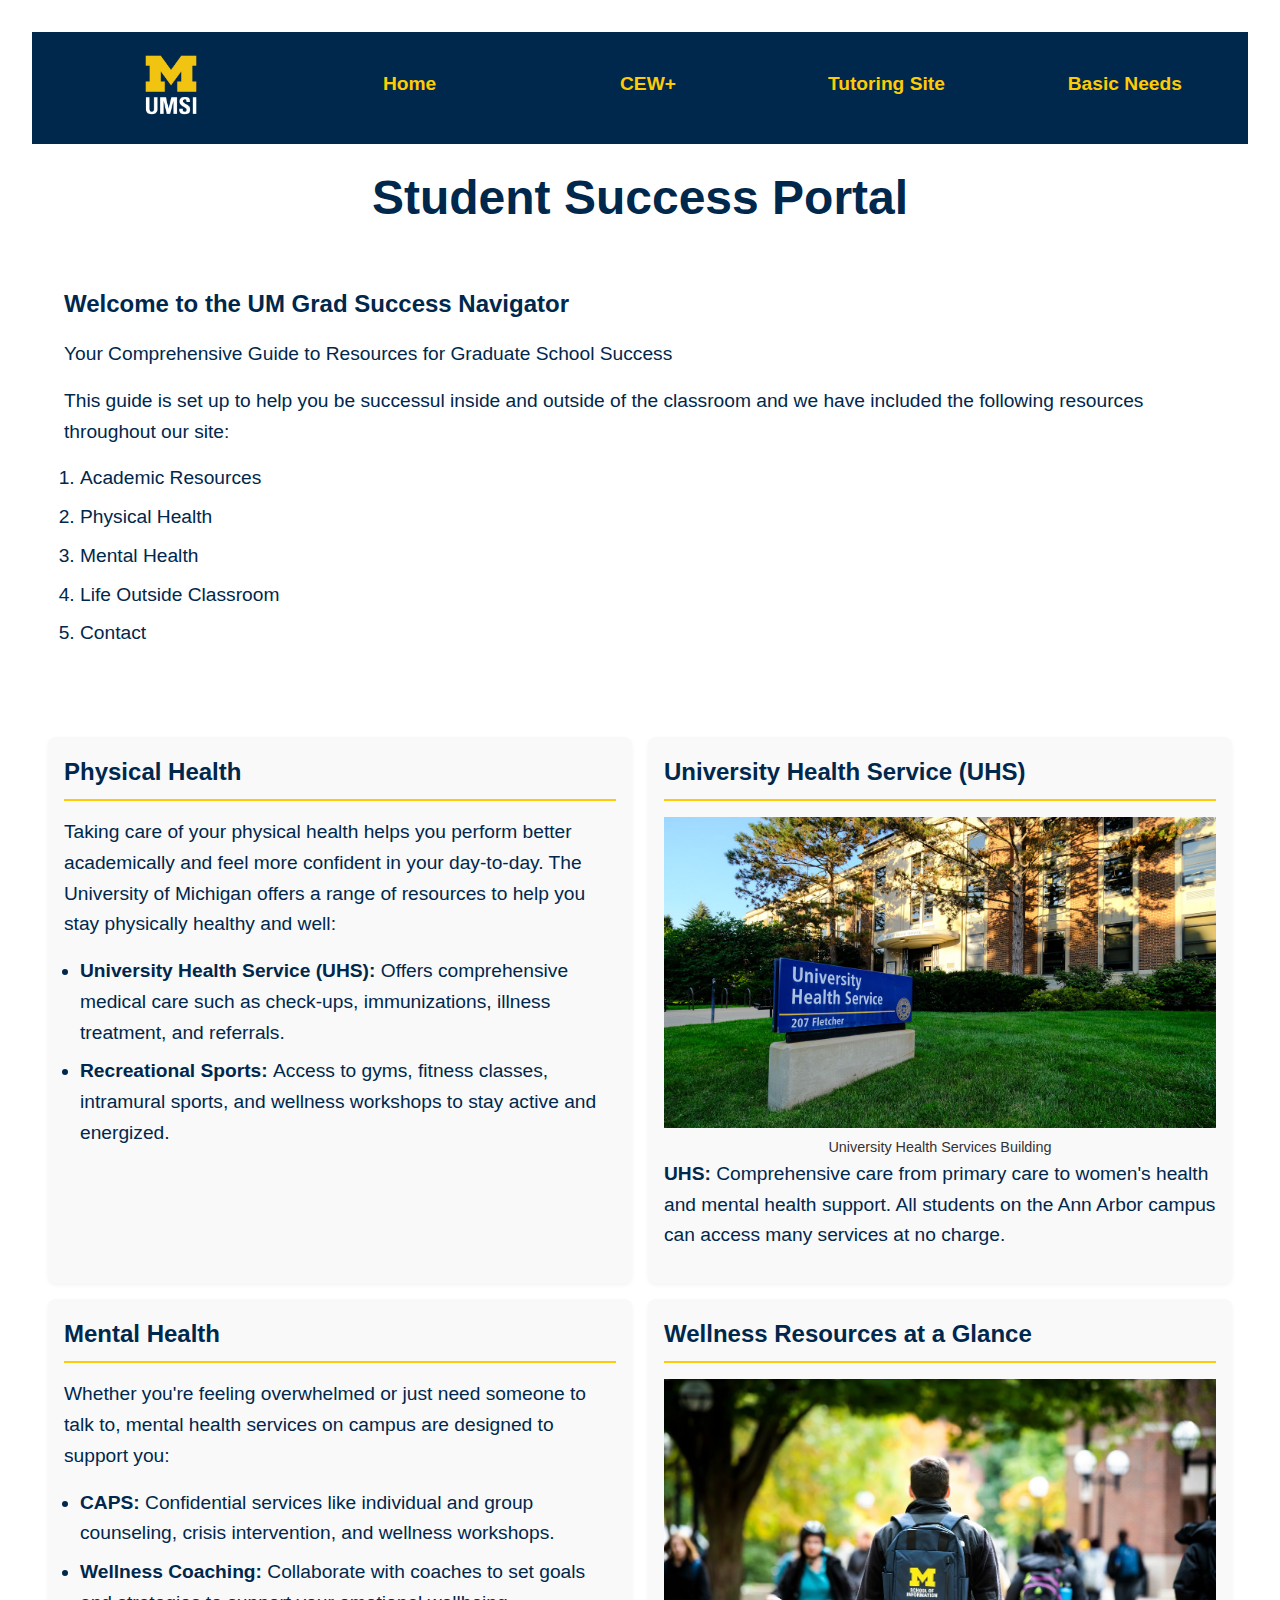
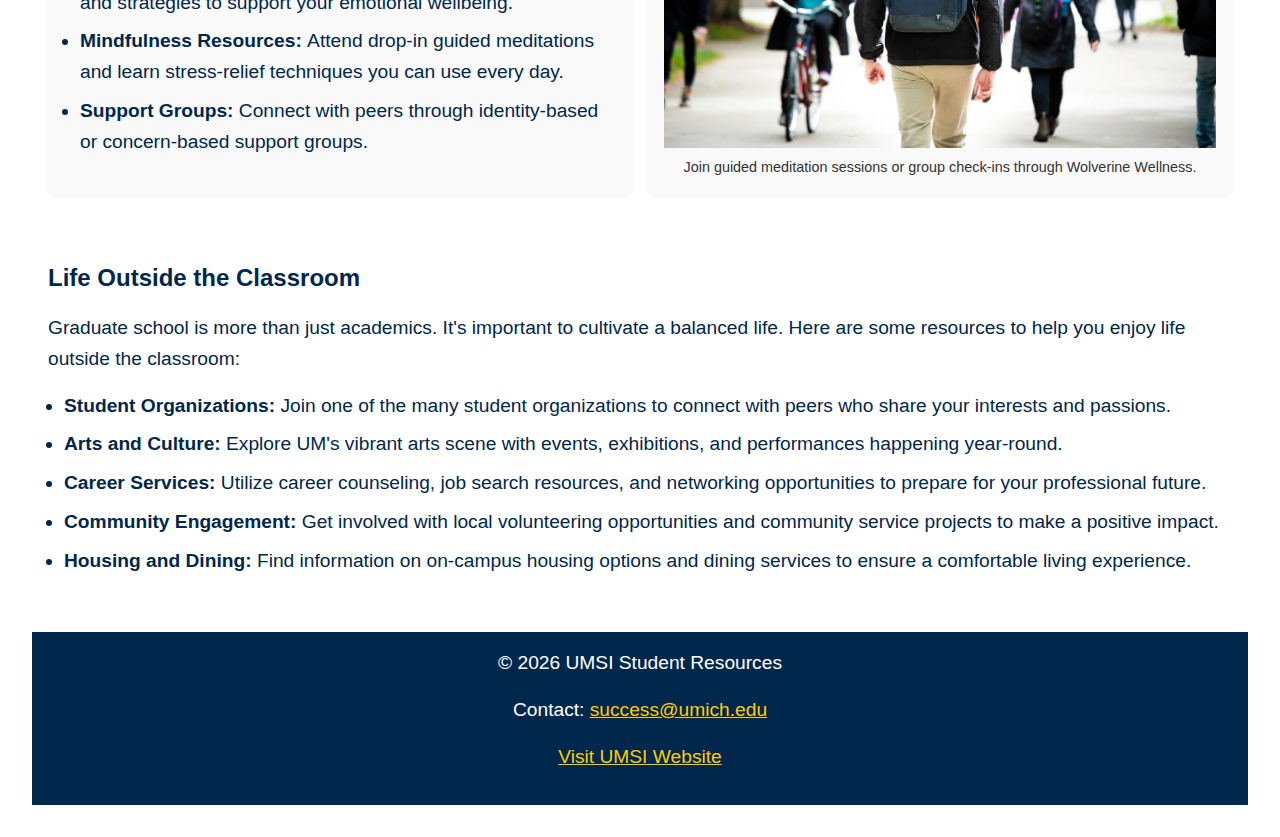
<file: index.html>
<!DOCTYPE html>
<html lang="en">
 <head>
  <meta charset="utf-8"/>
  <meta content="width=device-width, initial-scale=1.0" name="viewport"/>
  <title>
   Student Success Portal
  </title>
  <link href="css/html5reset.css" rel="stylesheet"/>
  <link href="css/style.css" rel="stylesheet"/>
 </head>

 <body>
  <header>
   <!-- Mobile Header -->
   <div class="mobile-header">
    <a class="navbar-logo">
     <img alt="UMSI Logo" src="images/UMSI_signature_vertical_informal_solidblue.jpg"/>
    </a>
    <button aria-label="Toggle menu" class="hamburger" id="hamburger-button">
     <span>
     </span>
     <span>
     </span>
     <span>
     </span>
    </button>
   </div>
   <!-- Mobile Nav -->
   <nav class="mobile-nav" id="mobile-nav">
    <ul>
     <li>
      <a href="index.html">
       Home
      </a>
     </li>
     <li>
      <a href="cew+.html">
       CEW+
      </a>
     </li>
     <li>
      <a href="tutoring.html">
       Tutoring Site
      </a>
     </li>
     <li>
      <a href="basicneeds.html">
       Basic Needs
      </a>
     </li>
    </ul>
   </nav>
   <!-- Desktop Nav -->
   <nav class="desktop-nav">
    <ul>
     <li>
      <a class="navbar-logo">
       <img alt="UMSI Logo" src="images/UMSI_signature_vertical_informal_solidblue.jpg"/>
      </a>
     </li>
     <li>
      <a href="index.html">
       Home
      </a>
     </li>
     <li>
      <a href="cew+.html">
       CEW+
      </a>
     </li>
     <li>
      <a href="tutoring.html">
       Tutoring Site
      </a>
     </li>
     <li>
      <a href="basicneeds.html">
       Basic Needs
      </a>
     </li>
    </ul>
   </nav>
   <a class="skip-to-main" href="#main">
    Skip to Main content
   </a>
   <h1>
    Student Success Portal
   </h1>
  </header>
  <main id="main">
   <section>
    <div class="container">
     <h2>
      Welcome to the UM Grad Success Navigator
     </h2>
     <p>
      Your Comprehensive Guide to Resources for Graduate School Success
     </p>
     <p>
      This guide is set up to help you be successul inside and outside of the classroom and we
      have included the following resources throughout our site:
     </p>
     <ol>
      <li>
       Academic Resources
      </li>
      <li>
       Physical Health
      </li>
      <li>
       Mental Health
      </li>
      <li>
       Life Outside Classroom
      </li>
      <li>
       Contact
      </li>
     </ol>
    </div>
   </section>
   <section class="health-grid">
    <div class="health-card">
     <h2>
      Physical Health
     </h2>
     <p>
      Taking care of your physical health helps you perform better academically and feel more
      confident in your day-to-day. The University of Michigan offers a range of resources to
      help you stay physically healthy and well:
     </p>
     <ul>
      <li>
       <strong>
        University Health Service (UHS):
       </strong>
       Offers comprehensive medical care such as check-ups, immunizations, illness
      treatment, and referrals.
      </li>
      <li>
       <strong>
        Recreational Sports:
       </strong>
       Access to gyms, fitness classes, intramural sports, and wellness workshops to stay
        active and energized.
      </li>
     </ul>
    </div>

    <div class="health-card">
     <h2>
      University Health Service (UHS)
     </h2>
     <figure>
      <img alt="University Health Services building" src="images/UHS.jpg"/>
      <figcaption>
       University Health Services Building
      </figcaption>
     </figure>
     <p>
      <strong>
       UHS:
      </strong>
      Comprehensive care from primary care to women's health and mental health support. All
                              students on the Ann Arbor campus can access many services at no charge.
     </p>
    </div>

    <div class="health-card">
     <h2>
      Mental Health
     </h2>
     <p>
      Whether you're feeling overwhelmed or just need someone to talk to, mental health services
                              on campus are designed to support you:
     </p>
     <ul>
      <li>
       <strong>
        CAPS:
       </strong>
       Confidential services like individual and group counseling, crisis intervention, and
                                    wellness workshops.
      </li>
      <li>
       <strong>
        Wellness Coaching:
       </strong>
       Collaborate with coaches to set goals and strategies to support your emotional
                                    wellbeing.
      </li>
      <li>
       <strong>
        Mindfulness Resources:
       </strong>
       Attend drop-in guided meditations and learn stress-relief techniques you can use
                                    every day.
      </li>
      <li>
       <strong>
        Support Groups:
       </strong>
       Connect with peers through identity-based or concern-based support groups.
      </li>
     </ul>
    </div>
    <div class="health-card" style="background:#f9f9f9; border-radius: 0.5rem; padding: 1rem;">
     <h2 style="color: #00274C; border-bottom: 2px solid #FFCB05; padding-bottom: 0.5rem;">
      Wellness Resources at a Glance
     </h2>
     <img alt="A student wears a UMSI backpack in fall on the drag." src="images/UMSI_CampusFall_UMSIBackpack_02.jpg"/>
     <figcaption style="text-align:center; font-size: 0.9rem;">
      Join guided meditation sessions or group check-ins through Wolverine Wellness.
     </figcaption>
    </div>
   </section>

   <section id="life-outside-classroom">
    <h2>
     Life Outside the Classroom
    </h2>
    <p>
     Graduate school is more than just academics. It's important to cultivate a balanced life. Here
     are some resources to help you enjoy life outside the classroom:
    </p>
    <ul>
     <li>
      <strong>
       Student Organizations:
      </strong>
      Join one of the many student organizations to connect with peers who share your interests
                              and passions.
     </li>
     <li>
      <strong>
       Arts and Culture:
      </strong>
      Explore UM's vibrant arts scene with events, exhibitions, and performances happening
                              year-round.
     </li>
     <li>
      <strong>
       Career Services:
      </strong>
      Utilize career counseling, job search resources, and networking opportunities to prepare
                              for your professional future.
     </li>
     <li>
      <strong>
       Community Engagement:
      </strong>
      Get involved with local volunteering opportunities and community service projects to make
                              a positive impact.
     </li>
     <li>
      <strong>
       Housing and Dining:
      </strong>
      Find information on on-campus housing options and dining services to ensure a comfortable
                              living experience.
     </li>
    </ul>
   </section>
   <!-- Content taken & modified from UMGPT with the prompt, "write me a webpage of intro content to help University of Michigan Master's students navigate different resources for being successful in grad school - this will include academic resources, physical health resources, mental health resources, support for life outside the classroom"
        UMGPT. (2024). UMGPT (August 29th version) [Large language model]. -->
  </main>
  <footer>
   <p>
    &copy;
    <span id="footer-year">
     2025
    </span>
    UMSI Student Resources
   </p>
   <p>
    Contact:
    <a href="mailto:success@umich.edu">
     success@umich.edu
    </a>
   </p>
   <p>
    <a href="https://www.si.umich.edu">
     Visit UMSI Website
    </a>
   </p>
  </footer>
  <script src="js/footer-year.js">
  </script>
  <script src="js/mobile-nav.js">
  </script>
 </body>
</html>
</file>
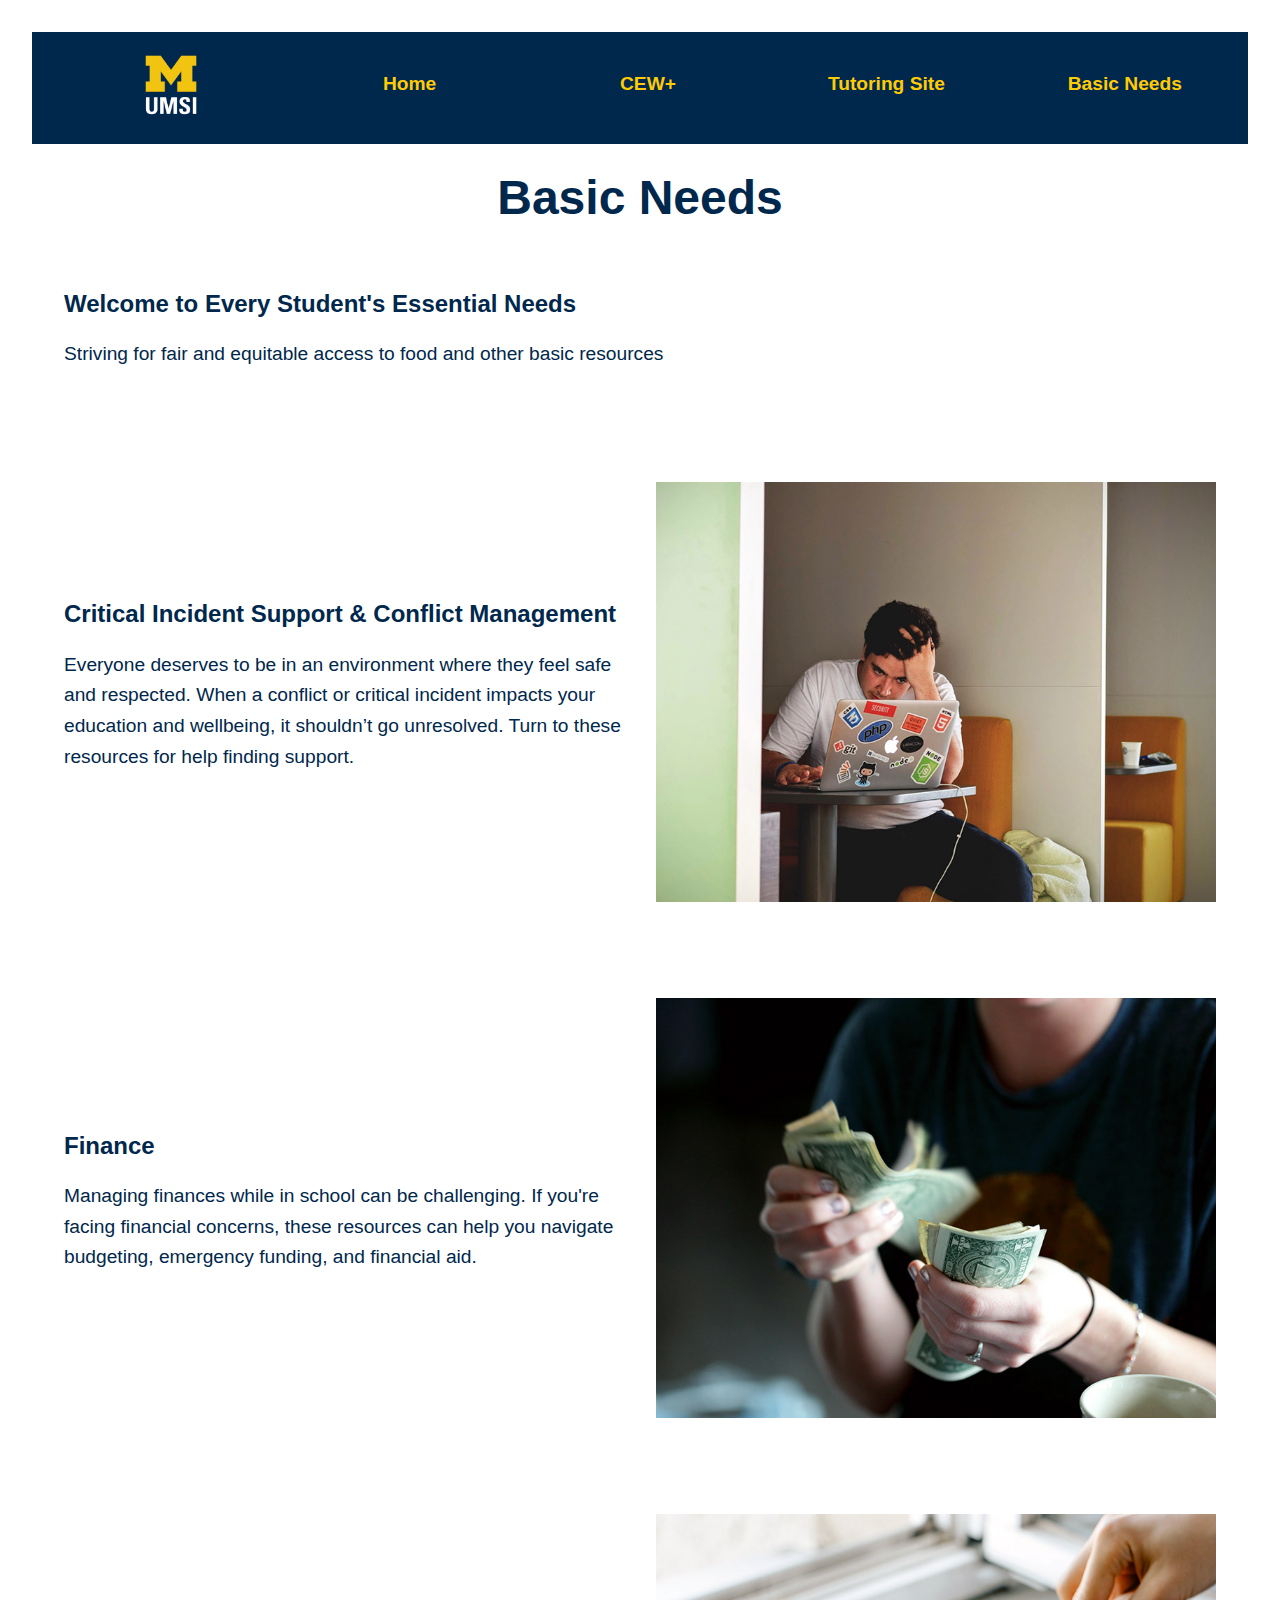
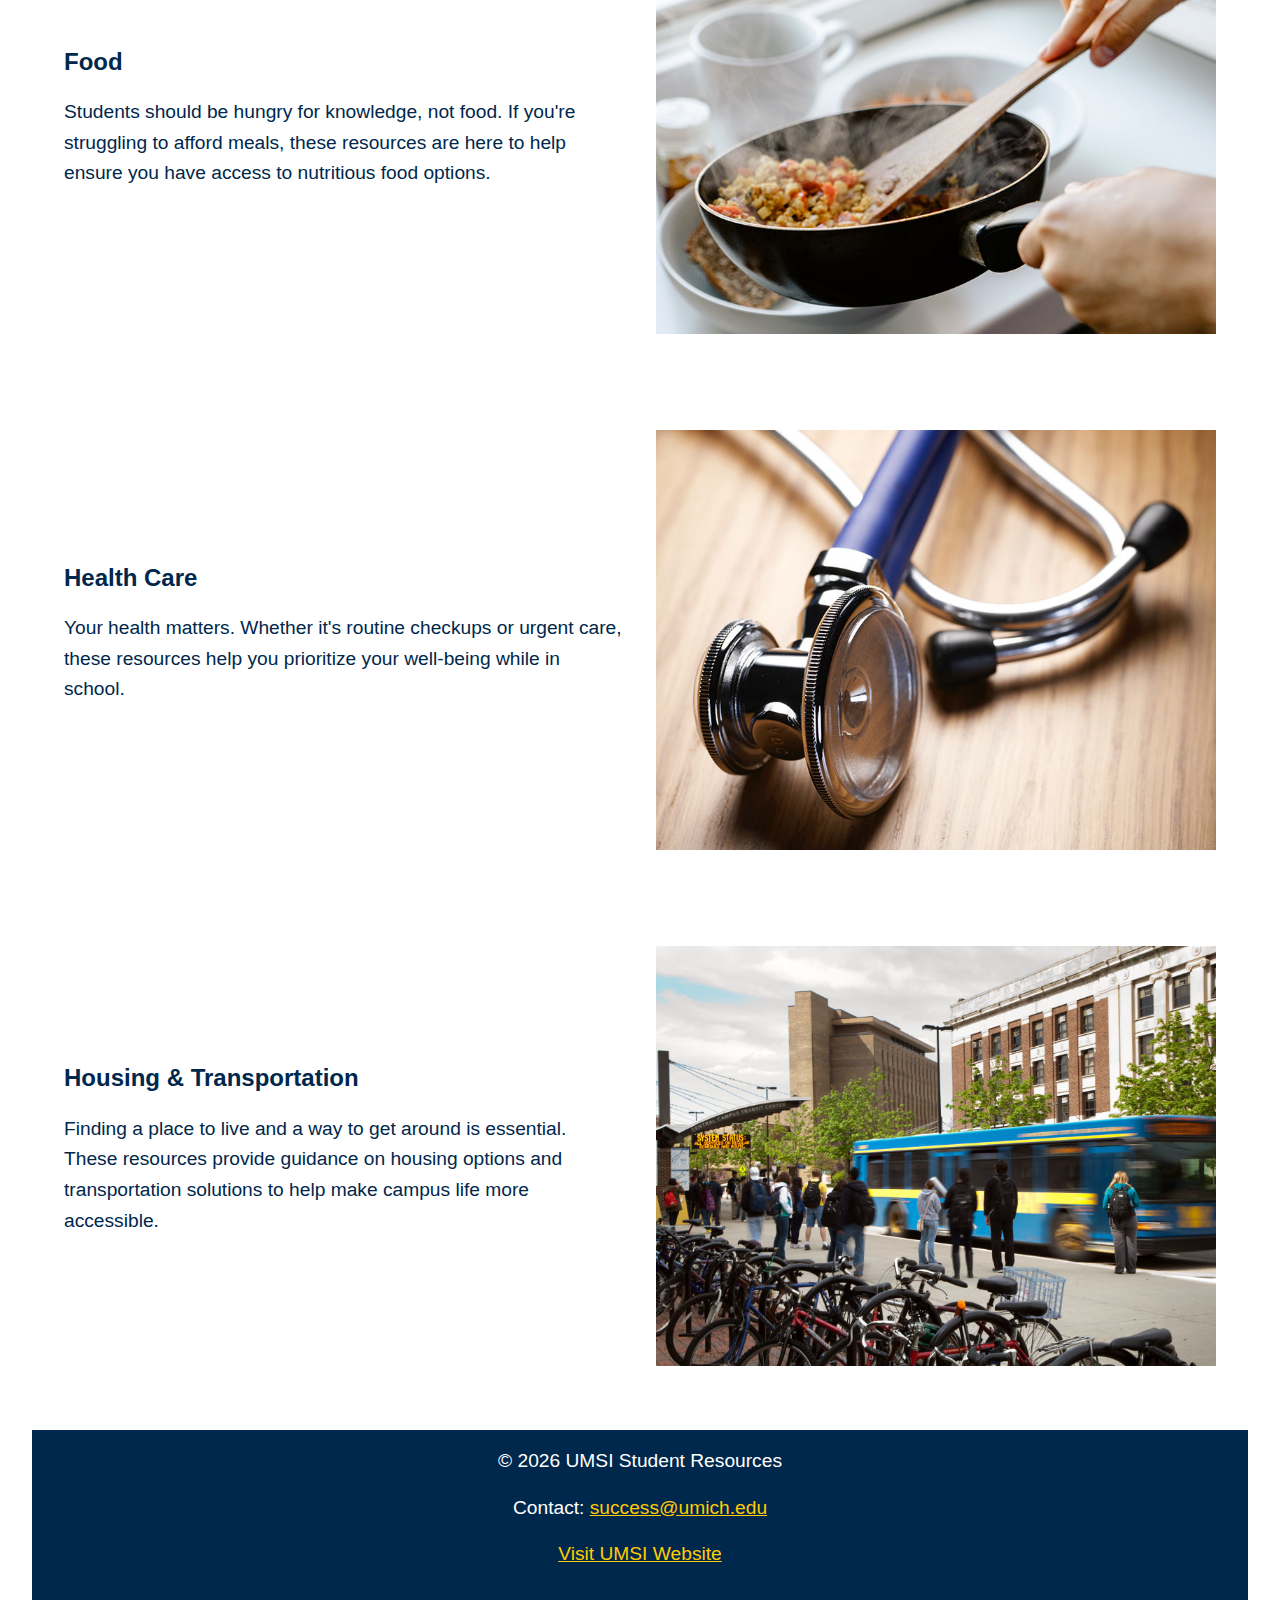
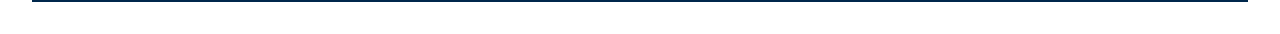
<file: basicneeds.html>
<!DOCTYPE html>
<html lang="en">
<head>
  <meta charset="UTF-8" />
  <meta name="viewport" content="width=device-width, initial-scale=1.0" />
  <title>Basic Needs | Student Success Portal</title>
  <link rel="stylesheet" href="css/html5reset.css" />
  <link rel="stylesheet" href="css/style.css" />
</head>
<body>
  <header>
    <!-- Mobile Header -->
    <div class="mobile-header">
      <a class="navbar-logo">
        <img src="images/UMSI_signature_vertical_informal_solidblue.jpg" alt="UMSI Logo" />
      </a>
      <button class="hamburger" id="hamburger-button" aria-label="Toggle menu">
        <span></span>
        <span></span>
        <span></span>
      </button>
    </div>

    <!-- Mobile Nav -->
    <nav class="mobile-nav" id="mobile-nav">
      <ul>
        <li><a href="index.html">Home</a></li>
        <li><a href="cew+.html">CEW+</a></li>
        <li><a href="tutoring.html">Tutoring Site</a></li>
        <li><a href="basicneeds.html">Basic Needs</a></li>
      </ul>
    </nav>

    <!-- Desktop Nav -->
    <nav class="desktop-nav">
      <ul>
        <li><a class="navbar-logo"><img src="images/UMSI_signature_vertical_informal_solidblue.jpg" alt="UMSI Logo" /></a></li>
        <li><a href="index.html">Home</a></li>
        <li><a href="cew+.html">CEW+</a></li>
        <li><a href="tutoring.html">Tutoring Site</a></li>
        <li><a href="basicneeds.html">Basic Needs</a></li>
      </ul>
    </nav>

    <a class="skip-to-main" href="#main">Skip to Main content</a>
    <h1>Basic Needs</h1>
    <section>
        <div class="container">
            <h2>Welcome to Every Student's Essential Needs</h2>
            <p>Striving for fair and equitable access to food and other basic resources</p>
        </div>
  </header>

  <main id="main">
    <section class="content-area row">
      <div class="col-md-6">
        <header class="page-header">
          <h2 class="page-title">Critical Incident Support & Conflict Management</h2>
        </header>
        <p>Everyone deserves to be in an environment where they feel safe and respected. When a conflict or critical incident impacts your education and wellbeing, it shouldn’t go unresolved. Turn to these resources for help finding support.</p>
      </div>
      <div class="col-md-6">
        <img src="images/criticalincident.jpg" alt="Support for students facing conflicts or critical incidents">
      </div>
    </section>

    <section class="content-area row">
      <div class="col-md-6">
        <header class="page-header">
          <h2 class="page-title">Finance</h2>
        </header>
        <p>Managing finances while in school can be challenging. If you're facing financial concerns, these resources can help you navigate budgeting, emergency funding, and financial aid.</p>
      </div>
      <div class="col-md-6">
        <img src="images/finance.jpg" alt="Dollar bills representing financial support">
      </div>
    </section>

    <section class="content-area row">
      <div class="col-md-6">
        <header class="page-header">
          <h2 class="page-title">Food</h2>
        </header>
        <p>Students should be hungry for knowledge, not food. If you're struggling to afford meals, these resources are here to help ensure you have access to nutritious food options.</p>
      </div>
      <div class="col-md-6">
        <img src="images/food.jpg" alt="Cooking food representing access to meals">
      </div>
    </section>

    <section class="content-area row">
      <div class="col-md-6">
        <header class="page-header">
          <h2 class="page-title">Health Care</h2>
        </header>
        <p>Your health matters. Whether it's routine checkups or urgent care, these resources help you prioritize your well-being while in school.</p>
      </div>
      <div class="col-md-6">
        <img src="images/healthcare-1.jpg" alt="Stethoscope representing healthcare support">
      </div>
    </section>

    <section class="content-area row">
      <div class="col-md-6">
        <header class="page-header">
          <h2 class="page-title">Housing & Transportation</h2>
        </header>
        <p>Finding a place to live and a way to get around is essential. These resources provide guidance on housing options and transportation solutions to help make campus life more accessible.</p>
      </div>
      <div class="col-md-6">
        <img src="images/housingtransportation.jpg" alt="Students commuting on UMSI central campus">
      </div>
    </section>
  </main>

  <footer>
    <p>&copy; <span id="footer-year">2025</span> UMSI Student Resources</p>
    <p>Contact: <a href="mailto:success@umich.edu">success@umich.edu</a></p>
    <p><a href="https://www.si.umich.edu">Visit UMSI Website</a></p>
  </footer>

  <script src="js/footer-year.js"></script>
  <script src="js/mobile-nav.js"></script>
</body>
</html>
</file>
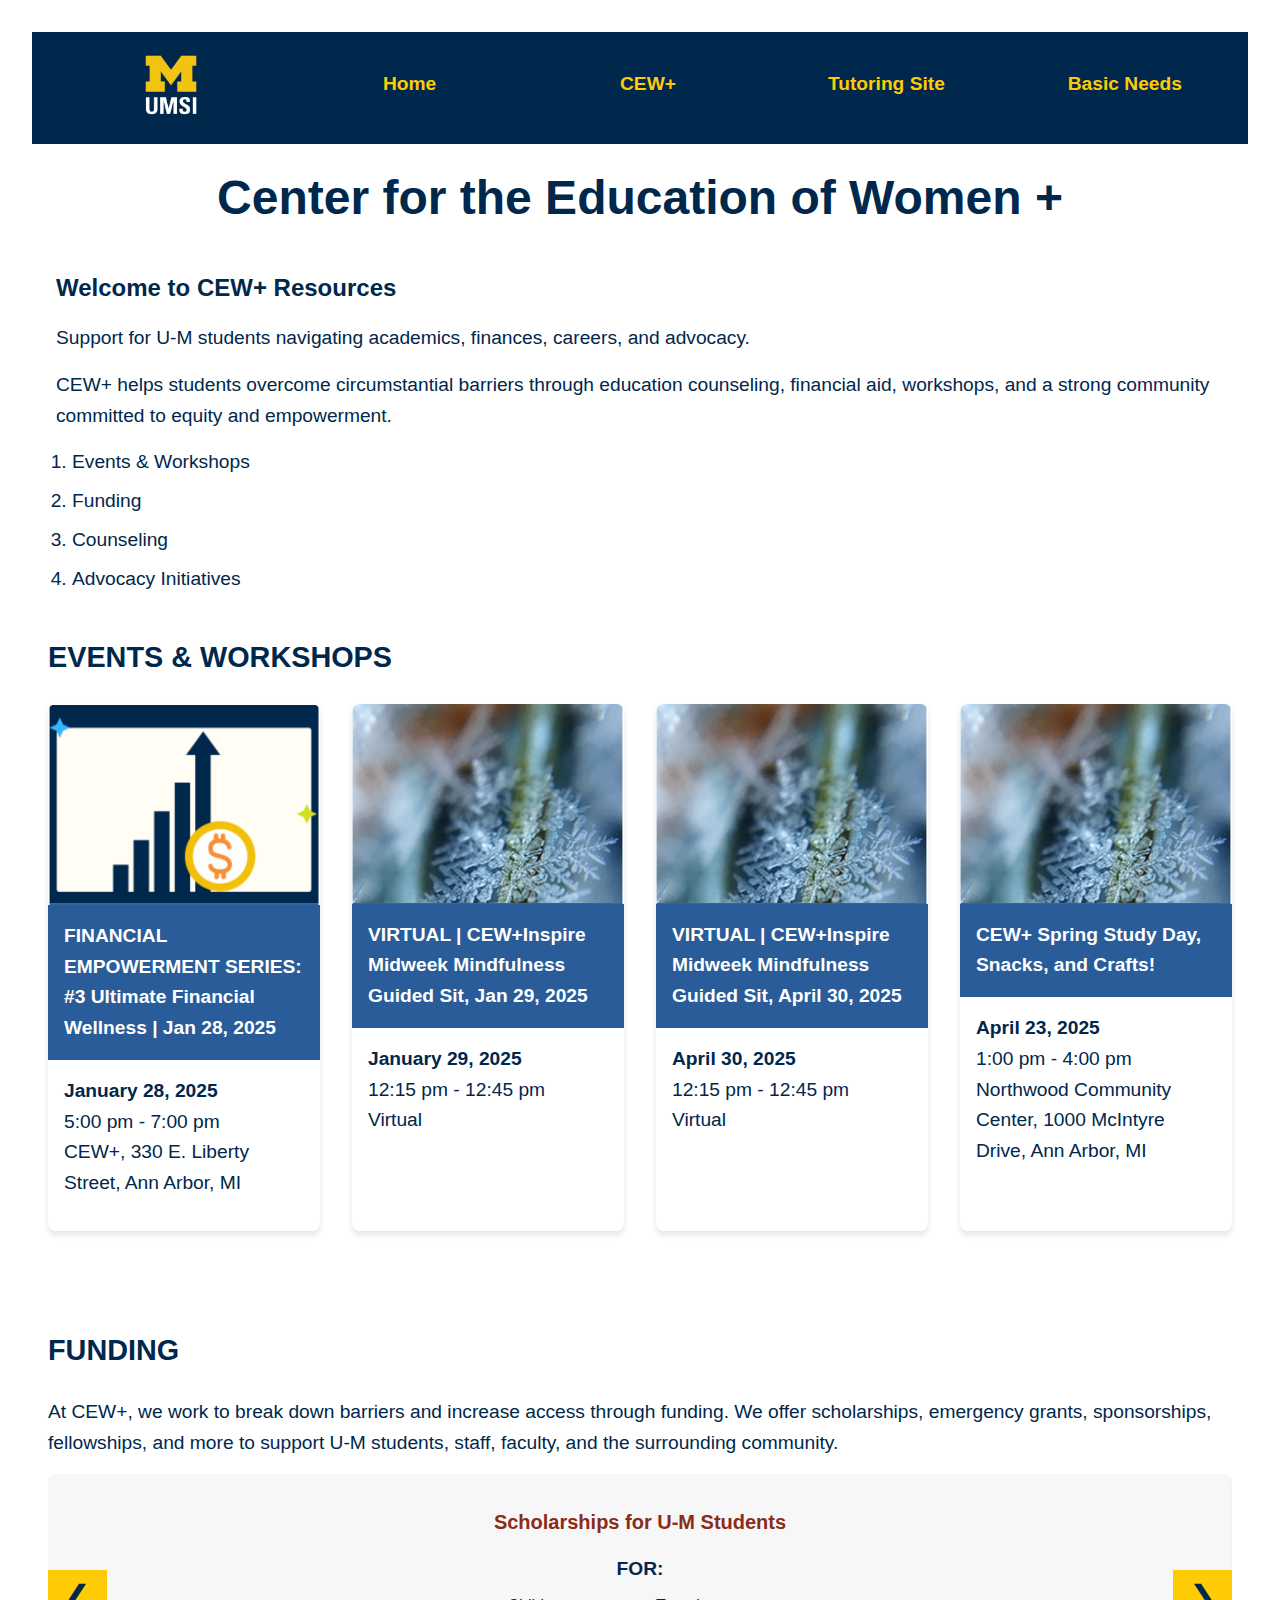
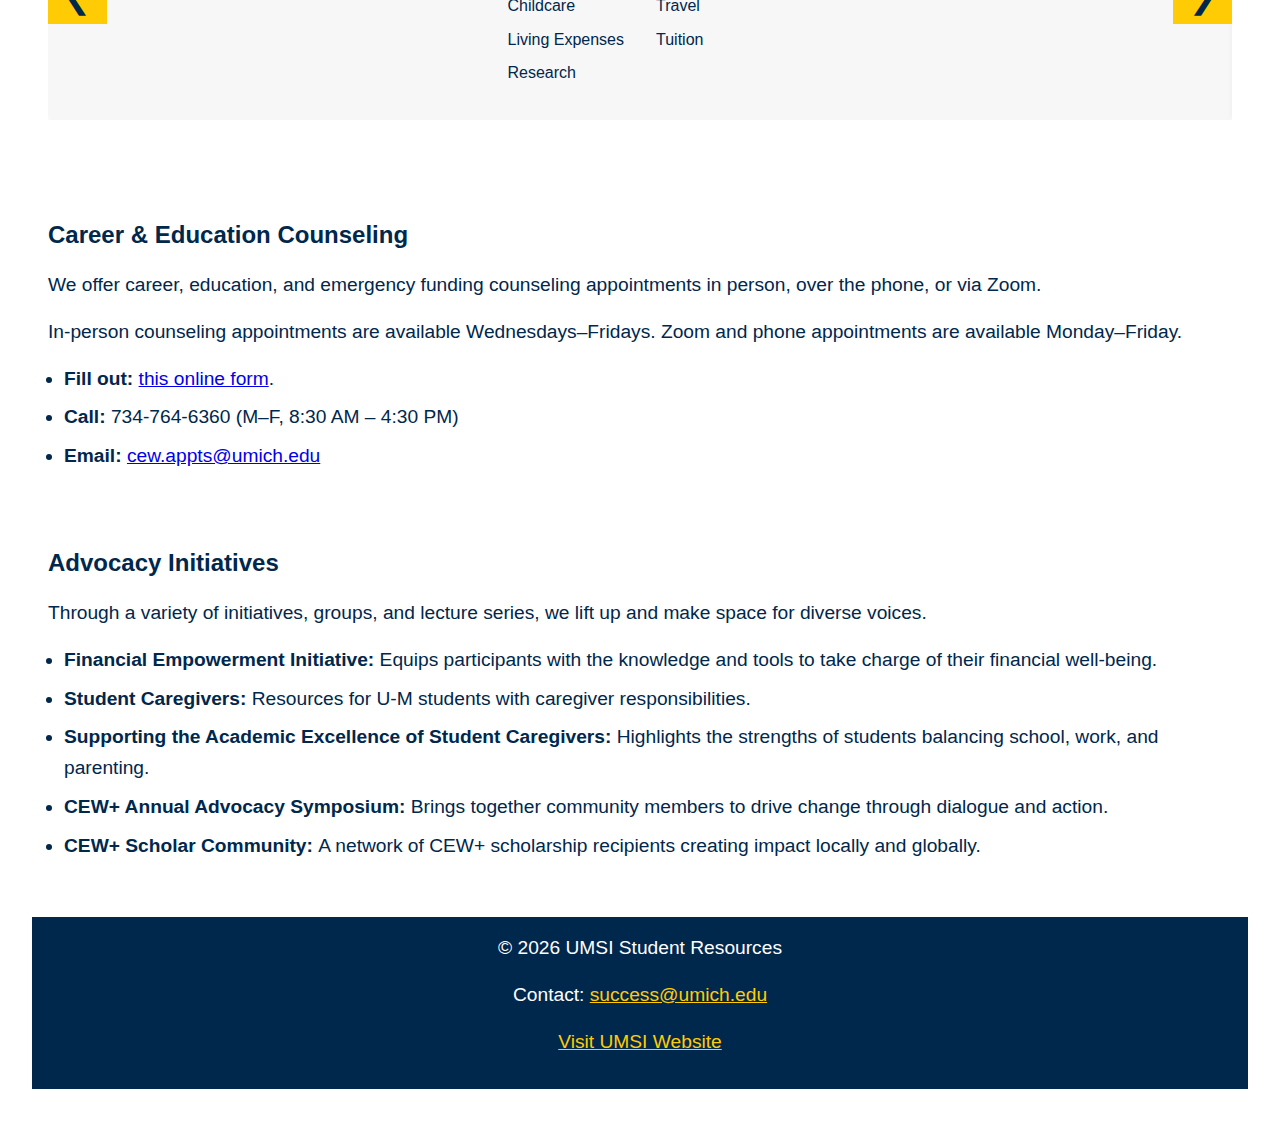
<file: cew+.html>
<!DOCTYPE html>
<html lang="en">

<head>
    <meta charset="utf-8" />
    <meta content="width=device-width, initial-scale=1.0" name="viewport" />
    <title>
        Center for the Education of Women +
    </title>
    <link href="css/html5reset.css" rel="stylesheet" />
    <link href="css/style.css" rel="stylesheet" />
</head>

<body>
    <header>
        <!-- Mobile Header -->
        <div class="mobile-header">
            <a class="skip-to-main" href="#main">
                Skip to Main content
            </a>
            <a class="navbar-logo">
                <img alt="UMSI Logo" src="images/UMSI_signature_vertical_informal_solidblue.jpg" />
            </a>
            <button aria-label="Toggle menu" class="hamburger" id="hamburger-button">
                <span>
                </span>
                <span>
                </span>
                <span>
                </span>
            </button>
        </div>
        <!-- Mobile Nav -->
        <nav class="mobile-nav" id="mobile-nav">
            <ul>
                <li>
                    <a href="index.html">
                        Home
                    </a>
                </li>
                <li>
                    <a href="cew+.html">
                        CEW+
                    </a>
                </li>
                <li>
                    <a href="tutoring.html">
                        Tutoring Site
                    </a>
                </li>
                <li>
                    <a href="basicneeds.html">
                        Basic Needs
                    </a>
                </li>
            </ul>
        </nav>
        <!-- Desktop Nav -->
        <nav class="desktop-nav">
            <ul>
                <li>
                    <a class="navbar-logo">
                        <img alt="UMSI Logo" src="images/UMSI_signature_vertical_informal_solidblue.jpg" />
                    </a>
                </li>
                <li>
                    <a href="index.html">
                        Home
                    </a>
                </li>
                <li>
                    <a href="cew+.html">
                        CEW+
                    </a>
                </li>
                <li>
                    <a href="tutoring.html">
                        Tutoring Site
                    </a>
                </li>
                <li>
                    <a href="basicneeds.html">
                        Basic Needs
                    </a>
                </li>
            </ul>
        </nav>
        <h1>
            Center for the Education of Women +
        </h1>
    </header>

    <main id="main">
        <div class="container">
            <h2>
                Welcome to CEW+ Resources
            </h2>
            <p>
                Support for U-M students navigating academics, finances, careers, and advocacy.
            </p>
            <p>
                CEW+ helps students overcome circumstantial barriers through education counseling,
                financial aid, workshops, and a strong community committed to equity and empowerment.
            </p>
            <ol>
                <li>
                    Events &amp; Workshops
                </li>
                <li>
                    Funding
                </li>
                <li>
                    Counseling
                </li>
                <li>
                    Advocacy Initiatives
                </li>
            </ol>
        </div>
        <section class="event-section">
            <h2>
                Events &amp; Workshops
            </h2>
            <div class="event-grid">
                <div class="event-card">
                    <img alt="Financial Workshop" src="images/Event_Image.png" />
                    <div class="event-info">
                        <h3>
                            FINANCIAL EMPOWERMENT SERIES: #3 Ultimate Financial Wellness | Jan 28, 2025
                        </h3>
                    </div>
                    <div class="event-meta">
                        <p>
                            <strong>
                                January 28, 2025
                            </strong>
                            <br />
                            5:00 pm - 7:00 pm
                            <br />
                            CEW+, 330 E. Liberty Street, Ann Arbor, MI
                        </p>
                    </div>
                </div>
                <div class="event-card">
                    <img alt="Mindfulness meditation in the winter" src="images/Event_Image2.png" />
                    <div class="event-info">
                        <h3>
                            VIRTUAL | CEW+Inspire Midweek Mindfulness Guided Sit, Jan 29, 2025
                        </h3>
                    </div>
                    <div class="event-meta">
                        <p>
                            <strong>
                                January 29, 2025
                            </strong>
                            <br />
                            12:15 pm - 12:45 pm
                            <br />
                            Virtual
                        </p>
                    </div>
                </div>
                <div class="event-card">
                    <img alt="Mindfulness meditation in the winter" src="images/Event_Image2.png" />
                    <div class="event-info">
                        <h3>
                            VIRTUAL | CEW+Inspire Midweek Mindfulness Guided Sit, April 30, 2025
                        </h3>
                    </div>
                    <div class="event-meta">
                        <p>
                            <strong>
                                April 30, 2025
                            </strong>
                            <br />
                            12:15 pm - 12:45 pm
                            <br />
                            Virtual
                        </p>
                    </div>
                </div>
                <div class="event-card">
                    <img alt="Mindfulness meditation in the winter" src="images/Event_Image2.png" />
                    <div class="event-info">
                        <h3>
                            CEW+ Spring Study Day, Snacks, and Crafts!
                        </h3>
                    </div>
                    <div class="event-meta">
                        <p>
                            <strong>
                                April 23, 2025
                            </strong>
                            <br />
                            1:00 pm - 4:00 pm
                            <br />
                            Northwood Community Center, 1000 McIntyre Drive, Ann Arbor, MI
                        </p>
                    </div>
                </div>
            </div>
        </section>
        <section class="funding-section">
            <h2>
                Funding
            </h2>
            <p>
                At CEW+, we work to break down barriers and increase access through funding. We offer scholarships,
                emergency grants, sponsorships, fellowships, and more to support U-M students, staff, faculty, and the
                surrounding community.
            </p>
            <div class="funding-slider-wrapper">
                <button class="slider-arrow left" onclick="moveSlide(-1)">
                    ❮
                </button>
                <div class="funding-slider" id="fundingSlider">
                    <div class="funding-card" style="text-align: center; padding: 2rem;">
                        <h3>
                            Scholarships for U-M Students
                        </h3>
                        <div class="funding-info">
                            <p>
                                <strong>
                                    FOR:
                                </strong>
                            </p>
                            <ul style="display: inline-block; text-align: left; margin: 0 auto;">
                                <li>
                                    Childcare
                                </li>
                                <li>
                                    Living Expenses
                                </li>
                                <li>
                                    Research
                                </li>
                                <li>
                                    Travel
                                </li>
                                <li>
                                    Tuition
                                </li>
                            </ul>
                        </div>
                    </div>
                    <div class="funding-card" style="text-align: center; padding: 2rem;">
                        <h3>
                            CEW+ Fellowships
                        </h3>
                        <div class="funding-info">
                            <p>
                                <strong>
                                    FOR:
                                </strong>
                            </p>
                            <ul style="display: inline-block; text-align: left; margin: 0 auto;">
                                <li>
                                    Research
                                </li>
                                <li>
                                    Travel
                                </li>
                            </ul>
                        </div>
                    </div>
                    <div class="funding-card" style="text-align: center; padding: 2rem;">
                        <h3>
                            Emergency Funding
                        </h3>
                        <div class="funding-info">
                            <p>
                                <strong>
                                    FOR:
                                </strong>
                            </p>
                            <ul style="display: inline-block; text-align: left; margin: 0 auto;">
                                <li>
                                    Emergencies
                                </li>
                                <li>
                                    Unexpected Expenses
                                </li>
                            </ul>
                        </div>
                    </div>
                    <div class="funding-card" style="text-align: center; padding: 2rem;">
                        <h3>
                            Graduation Grant Program
                        </h3>
                        <div class="funding-info">
                            <p>
                                <strong>
                                    FOR:
                                </strong>
                            </p>
                            <ul style="display: inline-block; text-align: left; margin: 0 auto;">
                                <li>
                                    Tuition
                                </li>
                                <li>
                                    Unexpected Expenses
                                </li>
                            </ul>
                        </div>
                    </div>
                </div>
                <button class="slider-arrow right" onclick="moveSlide(1)">
                    ❯
                </button>
            </div>
        </section>

        <section class="counseling-section">
            <h2>Career & Education Counseling</h2>
            <p>We offer career, education, and emergency funding counseling appointments in person, over the phone, or
                via Zoom.</p>
            <p>In-person counseling appointments are available Wednesdays–Fridays. Zoom and phone appointments are
                available Monday–Friday.</p>
            <ul>
                <li><strong>Fill out:</strong> <a
                        href="https://app.smartsheet.com/b/form/86e196d96467432f8baa8aaaa63f22da">this online form</a>.
                </li>
                <li><strong>Call:</strong> 734-764-6360 (M–F, 8:30 AM – 4:30 PM)</li>
                <li><strong>Email:</strong> <a href="mailto:cew.appts@umich.edu">cew.appts@umich.edu</a></li>
            </ul>
        </section>

        <section class="advocacy-section">
            <h2>
                Advocacy Initiatives
            </h2>
            <p>
                Through a variety of initiatives, groups, and lecture series, we lift up and make space for diverse
                voices.
            </p>
            <ul>
                <li>
                    <strong>
                        Financial Empowerment Initiative:
                    </strong>
                    Equips participants with the knowledge and tools to take charge of their financial well-being.
                </li>
                <li>
                    <strong>
                        Student Caregivers:
                    </strong>
                    Resources for U-M students with caregiver responsibilities.
                </li>
                <li>
                    <strong>
                        Supporting the Academic Excellence of Student Caregivers:
                    </strong>
                    Highlights the strengths of students balancing school, work, and parenting.
                </li>
                <li>
                    <strong>
                        CEW+ Annual Advocacy Symposium:
                    </strong>
                    Brings together community members to drive change through dialogue and action.
                </li>
                <li>
                    <strong>
                        CEW+ Scholar Community:
                    </strong>
                    A network of CEW+ scholarship recipients creating impact locally and globally.
                </li>
            </ul>
        </section>
    </main>
    <footer>
        <p>
            ©
            <span id="footer-year">
                2025
            </span>
            UMSI Student Resources
        </p>
        <p>
            Contact:
            <a href="mailto:success@umich.edu">
                success@umich.edu
            </a>
        </p>
        <p>
            <a href="https://www.si.umich.edu">
                Visit UMSI Website
            </a>
        </p>
    </footer>
    <script src="js/footer-year.js">
    </script>
    <script src="js/mobile-nav.js">
    </script>
    <script src="js/slide-show.js">
    </script>
</body>

</html>
</file>
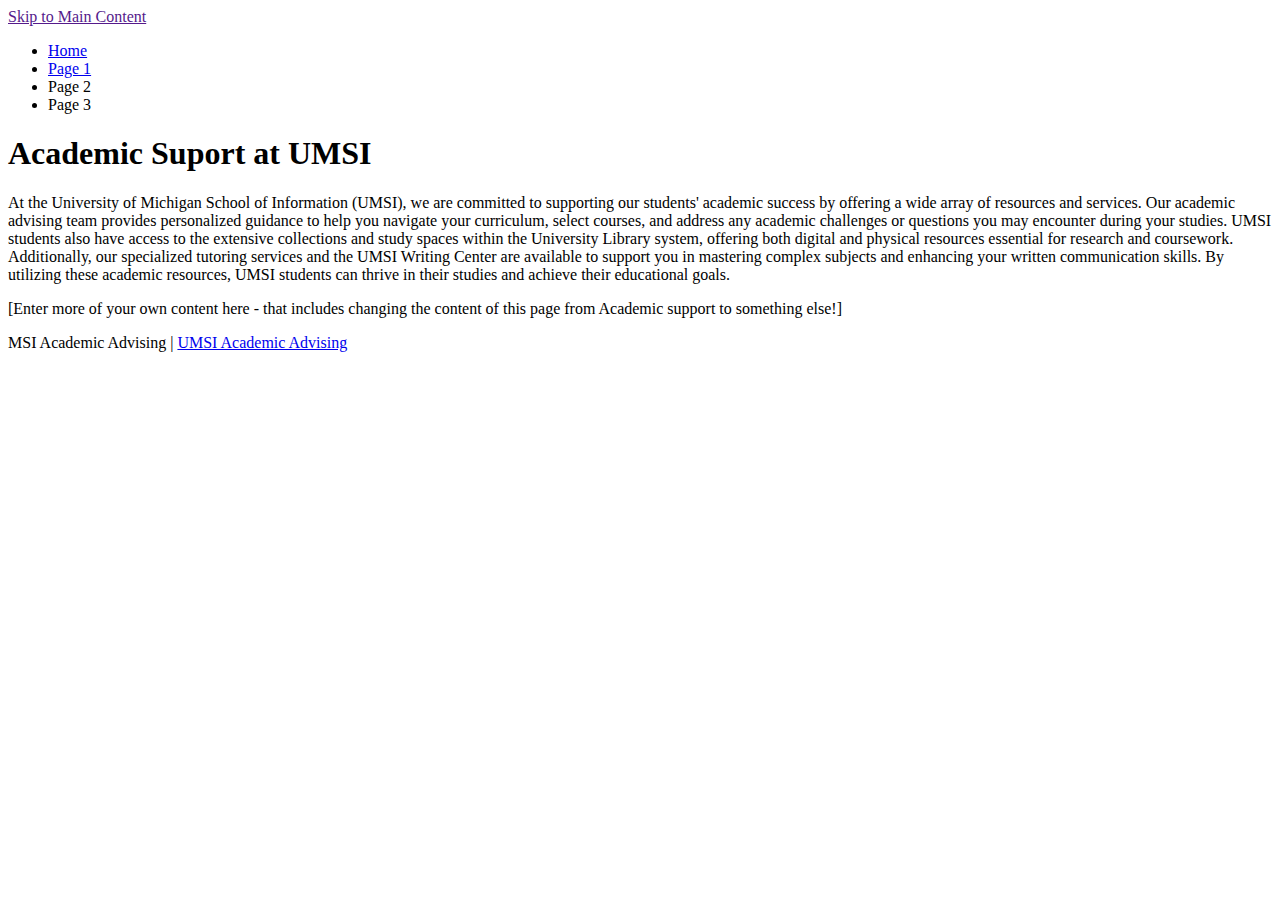
<file: page_1.html>
<!DOCTYPE html>
<html lang="en">
<head>
    <meta charset="UTF-8">
    <meta name="viewport" content="width=device-width, initial-scale=1.0">
    <title>Page 1</title>
</head>
<body>

    <header>
            <a href = "">Skip to Main Content</a>
        <nav>
            <ul>
                <li><a href = "index.html">Home</a></li>
                <li><a href = "page_1.html">Page 1</a></li>
                <li>Page 2</li>
                <li>Page 3</li>
            </ul>
        </nav>
        <h1>Academic Suport at UMSI</h1>

    </header>
    <main>
        <div>
            <p>At the University of Michigan School of Information (UMSI), we are committed to supporting our students' academic success by offering a wide array of resources and services. Our academic advising team provides personalized guidance to help you navigate your curriculum, select courses, and address any academic challenges or questions you may encounter during your studies. UMSI students also have access to the extensive collections and study spaces within the University Library system, offering both digital and physical resources essential for research and coursework. Additionally, our specialized tutoring services and the UMSI Writing Center are available to support you in mastering complex subjects and enhancing your written communication skills. By utilizing these academic resources, UMSI students can thrive in their studies and achieve their educational goals. </p>

        </div>

<div>[Enter more of your own content here - that includes changing the  content of this page from Academic support to something else!]</div>
            
            <!-- Jackie Wolf -->
    
        <div></div>
        <div></div>
        <div></div>
        <div></div>
    </main>
    <footer>
        <p>MSI Academic Advising | <a href="https://sites.google.com/umich.edu/msiacademicadvising/student-support-resources">UMSI Academic Advising </a></p>
    </footer>
    
</body>

</html>
</file>
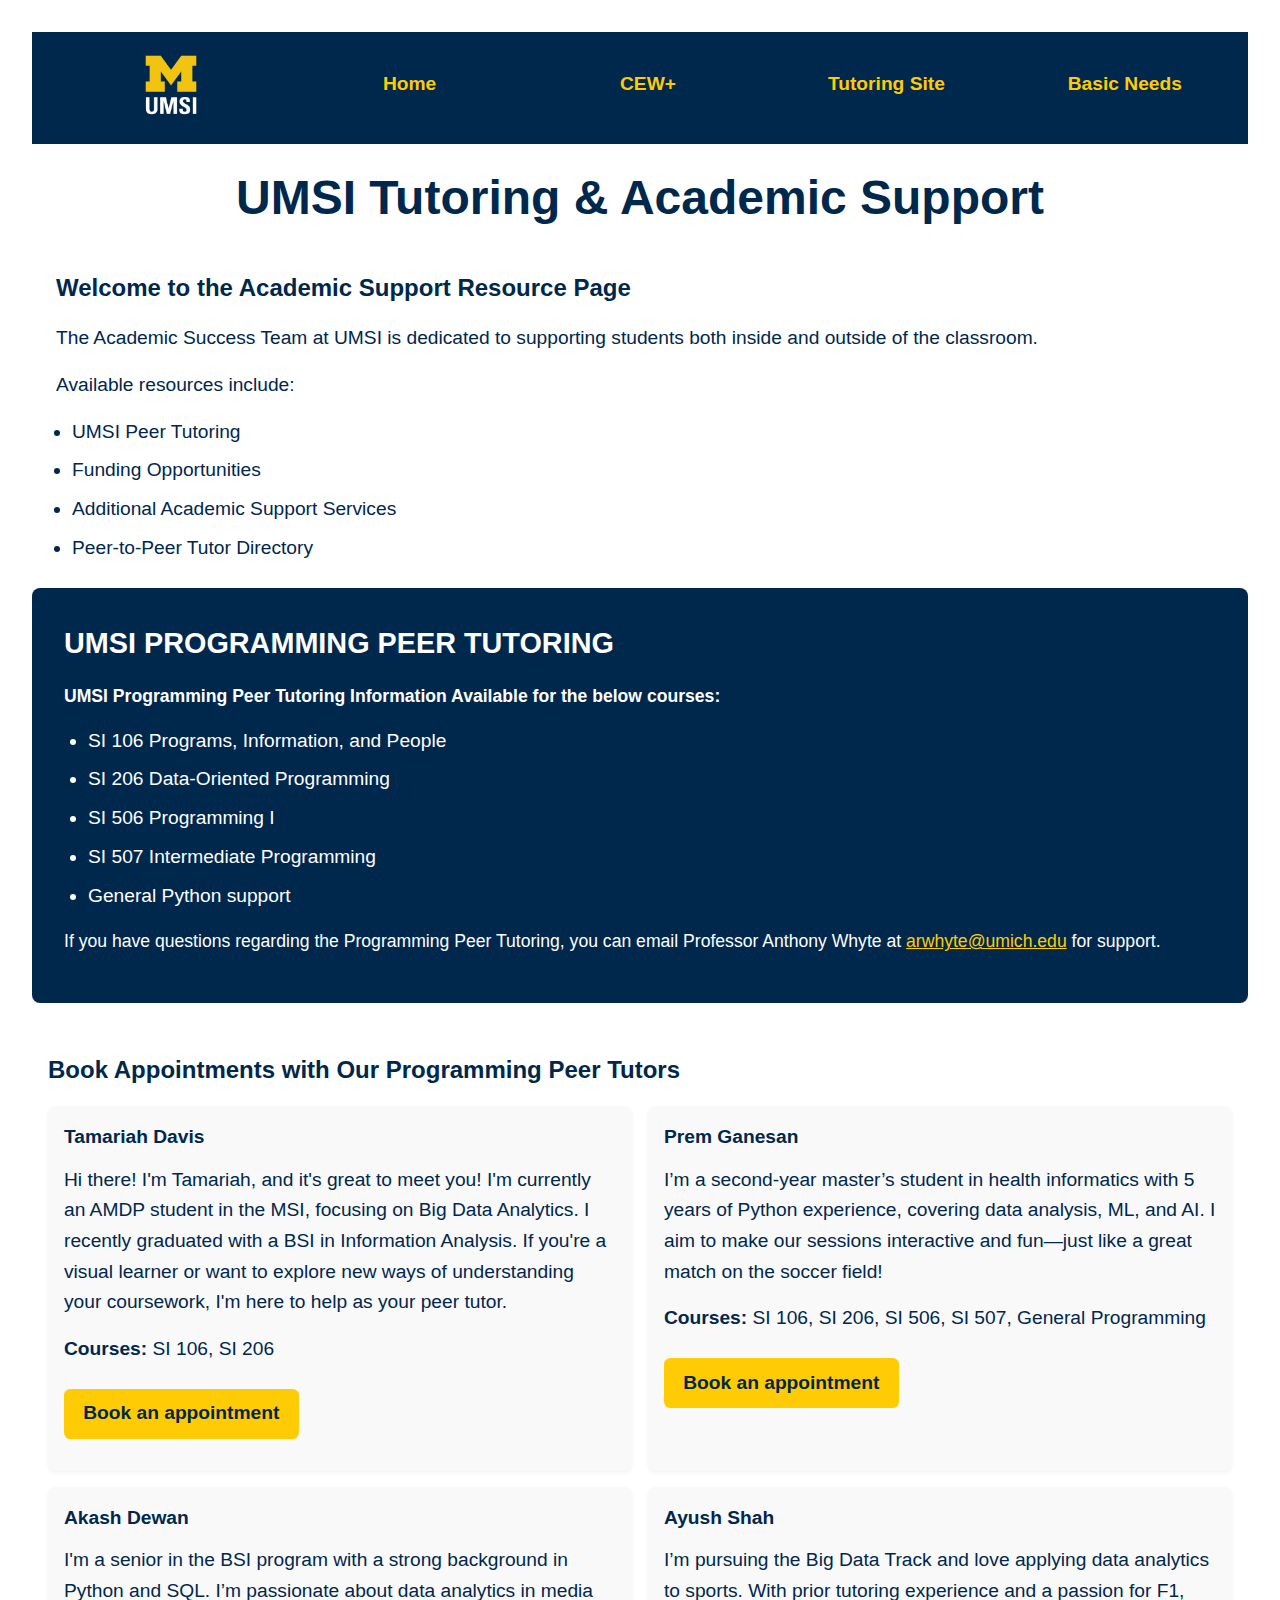
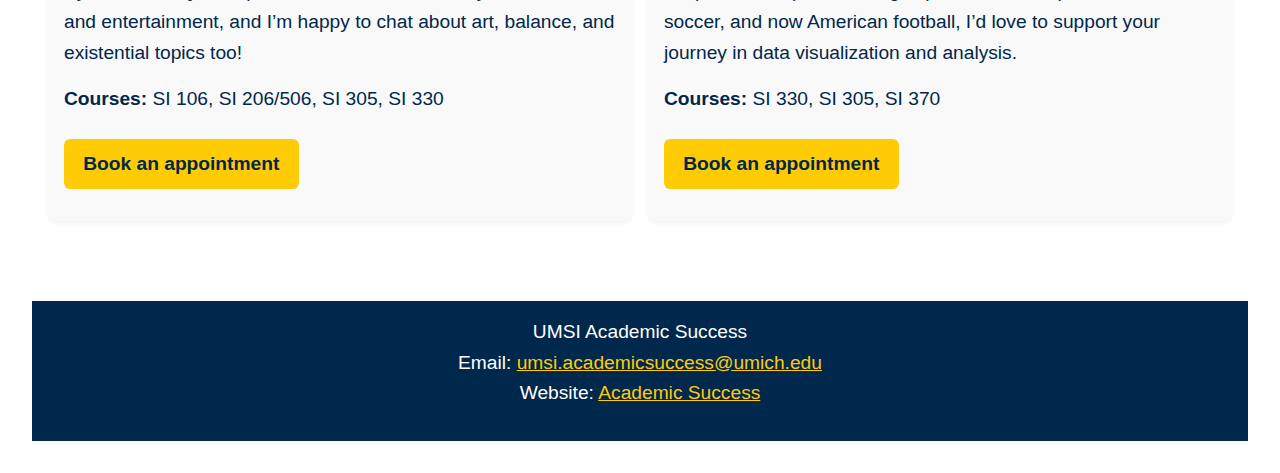
<file: tutoring.html>
<!DOCTYPE html>
<html lang="en">
<head>
  <meta charset="UTF-8" />
  <meta name="viewport" content="width=device-width, initial-scale=1.0"/>
  <title>UMSI Tutoring & Academic Support</title>
  <link rel="stylesheet" href="css/html5reset.css" />
  <link rel="stylesheet" href="css/style.css" />
</head>
<body>

  <!-- Skip to Main -->
  <a class="skip-to-main" href="#main">Skip to Main content</a>

  <!-- Header and Navigation -->
  <header>
    <!-- Mobile Header -->
    <div class="mobile-header">
        <a class="navbar-logo">
        <img src="images/UMSI_signature_vertical_informal_solidblue.jpg" alt="UMSI Logo" />
      </a>
      <button aria-label="Toggle menu" class="hamburger" id="hamburger-button">
        <span></span><span></span><span></span>
      </button>
    </div>

    <!-- Mobile Nav -->
    <nav class="mobile-nav" id="mobile-nav">
      <ul>
        <li><a href="index.html">Home</a></li>
        <li><a href="cew+.html">CEW+</a></li>
        <li><a href="tutoring.html">Tutoring Site</a></li>
        <li><a href="basicneeds.html">Basic Needs</a></li>
      </ul>
    </nav>

    <!-- Desktop Nav -->
    <nav class="desktop-nav">
      <ul>
        <li><a class="navbar-logo"><img src="images/UMSI_signature_vertical_informal_solidblue.jpg" alt="UMSI Logo" /></a></li>
        <li><a href="index.html">Home</a></li>
        <li><a href="cew+.html">CEW+</a></li>
        <li><a href="tutoring.html">Tutoring Site</a></li>
        <li><a href="basicneeds.html">Basic Needs</a></li>
      </ul>
    </nav>

    <h1>UMSI Tutoring & Academic Support</h1>
  </header>

  <!-- Main Content -->
  <main id="main">
    <div class="container">
      <h2>Welcome to the Academic Support Resource Page</h2>
      <p>The Academic Success Team at UMSI is dedicated to supporting students both inside and outside of the classroom.</p>
      <p>Available resources include:</p>
      <ul>
        <li>UMSI Peer Tutoring</li>
        <li>Funding Opportunities</li>
        <li>Additional Academic Support Services</li>
        <li>Peer-to-Peer Tutor Directory</li>
      </ul>
    </div>

    <section class="programming-banner">
        <h2>UMSI Programming Peer Tutoring</h2>
        <p><strong>UMSI Programming Peer Tutoring Information Available for the below courses:</strong></p>
        <ul>
          <li>SI 106 Programs, Information, and People</li>
          <li>SI 206 Data-Oriented Programming</li>
          <li>SI 506 Programming I</li>
          <li>SI 507 Intermediate Programming</li>
          <li>General Python support</li>
        </ul>
        <p>
          If you have questions regarding the Programming Peer Tutoring, you can email Professor Anthony Whyte at
          <a href="mailto:arwhyte@umich.edu">arwhyte@umich.edu</a> for support.
        </p>
      </section>

    <section>
      <h2>Book Appointments with Our Programming Peer Tutors</h2>

      <div class="health-grid">
        <div class="health-card">
          <h3>Tamariah Davis</h3>
          <p>Hi there! I'm Tamariah, and it's great to meet you! I'm currently an AMDP student in the MSI, focusing on Big Data Analytics. I recently graduated with a BSI in Information Analysis. If you're a visual learner or want to explore new ways of understanding your coursework, I'm here to help as your peer tutor.</p>
          <p><strong>Courses:</strong> SI 106, SI 206</p>
          <p><a class="cta-button" href="https://calendar.app.google/eGVWb4sfRMSQVj1a6" target="_blank">Book an appointment</a></p>
        </div>

        <div class="health-card">
          <h3>Prem Ganesan</h3>
          <p>I’m a second-year master’s student in health informatics with 5 years of Python experience, covering data analysis, ML, and AI. I aim to make our sessions interactive and fun—just like a great match on the soccer field!</p>
          <p><strong>Courses:</strong> SI 106, SI 206, SI 506, SI 507, General Programming</p>
          <p><a class="cta-button" href="https://calendar.app.google/fYfmYWj2vVBj3tJy9" target="_blank">Book an appointment</a></p>
        </div>

        <div class="health-card">
          <h3>Akash Dewan</h3>
          <p>I'm a senior in the BSI program with a strong background in Python and SQL. I’m passionate about data analytics in media and entertainment, and I’m happy to chat about art, balance, and existential topics too!</p>
          <p><strong>Courses:</strong> SI 106, SI 206/506, SI 305, SI 330</p>
          <p><a class="cta-button" href="https://calendar.app.google/eb9Cb3Vbfdeu9j1z6" target="_blank">Book an appointment</a></p>
        </div>

        <div class="health-card">
          <h3>Ayush Shah</h3>
          <p>I’m pursuing the Big Data Track and love applying data analytics to sports. With prior tutoring experience and a passion for F1, soccer, and now American football, I’d love to support your journey in data visualization and analysis.</p>
          <p><strong>Courses:</strong> SI 330, SI 305, SI 370</p>
          <p><a class="cta-button" href="https://calendar.app.google/bXy8PEBQabVBVMZo9" target="_blank">Book an appointment</a></p>
        </div>
      </div>

    </section>
  </main>

  <!-- Footer -->
  <footer>
    <p>
      UMSI Academic Success<br />
      Email: <a href="mailto:umsi.academicsuccess@umich.edu">umsi.academicsuccess@umich.edu</a><br />
      Website: <a href="https://www.si.umich.edu/student-experience/academic-success" target="_blank">Academic Success</a>
    </p>
  </footer>

  <script src="js/mobile-nav.js"></script>
</body>
</html>
</file>
<file: css/style.css>
/* w3 school box sizing reference */
* {
    margin: 0;
    padding: 0;
    box-sizing: border-box;
}

html {
    scroll-behavior: smooth;
}

body {
    font-family: 'Roboto', sans-serif;
    background-color: #ffffff;
    color: #00274C;
    font-size: 1rem;
    line-height: 1.6;
    padding: 1rem;
}

/* Skip to Main Content  */
.skip-to-main {
    position: absolute;
    top: -40px;
    left: -10000px;
    background-color: #003366;
    color: #ffffff;
    outline: 3px solid #FFCB05;
}

.skip-to-main:focus {
    top: 10px;
    left: 10px;
    font-size: 1.2rem;
    padding: 0.5rem;
    border-radius: 0.25rem;
}

/* Headings & Text */
h1 {
    font-size: 2rem;
    color: #00274C;
    font-weight: bold;
    text-align: center;
    margin-bottom: 1rem;
}

h2 {
    font-size: 1.5rem;
    font-weight: bold;
    margin-bottom: 1rem;
}

h3 {
    font-size: 1.2rem;
    font-weight: bold;
    margin-bottom: 0.75rem;
}

p {
    font-size: 1.2rem;
    line-height: 1.6;
    margin-bottom: 1rem;
}

/* Navbar Styles */
nav {
    background-color: #00274C;
    padding: 0.5rem;
}

nav ul {
    display: flex;
    flex-direction: column;
    align-items: center;
    gap: 0.5rem;
    list-style: none;
}

nav ul li {
    width: 100%;
    text-align: center;
}

nav ul a {
    display: block;
    padding: 0.75rem;
    color: #FFCB05;
    font-weight: bold;
    text-decoration: none;
}

nav a:hover,
nav a:active {
    text-decoration: underline;
}

/* My Logo in Navbar */
.navbar-logo img {
    display: block;
    max-width: 3rem;
    height: auto;
    margin: 0 auto;
}

/* Content Layout */
.container {
    max-width: 100%;
    margin: 0 auto;
    padding: 1rem;
}

/* Images */
img {
    max-width: 100%;
    height: auto;
    display: block;
    margin: 0 auto;
}

/*  Sections Content Layout  */
section {
    margin-bottom: 2rem;
    padding: 1rem;
}

/* OL ul Content Layour */
ol,
ul {
    margin-left: 1rem;
}

li {
    margin-bottom: 0.5rem;
}

/* Footer */
footer {
    background-color: #00274C;
    color: white;
    text-align: center;
    padding: 1rem;
    font-size: 0.9rem;
}

footer a {
    color: #FFCB05;
}

footer a:hover {
    text-decoration: underline;
}

/* Small devices (portrait tablets and large phones, 800px and up) */
@media only screen and (min-width: 800px) {
    body {
        font-size: 1.2rem;
        padding: 2rem;
    }

    h1 {
        font-size: 2.5rem;
    }

    nav ul {
        flex-direction: row;
        justify-content: center;
        gap: 1rem;
    }

    .navbar-logo img {
        max-width: 4rem;
    }

    section {
        flex-wrap: wrap;
        justify-content: space-between;
    }

    .content-area {
        display: flex;
        align-items: center;
        justify-content: space-between;
        flex-wrap: wrap;
    }

    .col-md-6 {
        width: 48%;
        padding: 1rem;
    }

    .col-md-6 img {
        max-width: 100%;
        height: auto;
    }

    .health-grid {
        grid-template-columns: repeat(2, 1fr);
    }

}


@media screen and (min-width: 1024px) {
    .container {
        max-width: 1200px;
        margin: 0 auto;
    }

    h1 {
        font-size: 3rem;
    }

    .content-area {
        flex-wrap: nowrap;
    }

    .col-md-6 {
        width: 50%;
    }
    
}

/* Content Card Styling for Health Sections */
.health-card {
    background: #f9f9f9;
    border-radius: 0.5rem;
    padding: 1rem;
    box-shadow: 0 2px 4px rgba(0, 0, 0, 0.05);
}

.health-card h2 {
    color: #00274C;
    border-bottom: 2px solid #FFCB05;
    padding-bottom: 0.5rem;
    margin-bottom: 1rem;
}

.health-card img {
    max-width: 100%;
    height: auto;
    display: block;
    margin: 0 auto 0.5rem;
}

.health-card figcaption {
    text-align: center;
    font-size: 0.9rem;
    color: #333;
}


@media screen and (min-width: 1500px) {
    section {
        margin-left: auto;
        margin-right: auto;
        max-width: 1400px;
    }
}

/* Hide desktop nav by default */
.desktop-nav {
    display: none;
}

/* Mobile header layout */
.mobile-header {
    display: flex;
    justify-content: space-between;
    align-items: center;
    background: #00274C;
    padding: 0.75rem 1rem;
    margin-bottom: 1rem;
}

.hamburger {
    display: flex;
    flex-direction: column;
    justify-content: center;
    gap: 5px;
    background-color: #00274C;
    padding: 0.5rem;
    border: none;
    cursor: pointer;
    width: 2.5rem;
    height: 2.5rem;
    align-items: center;
}

.hamburger span {
    display: block;
    width: 20px;
    height: 3px;
    background-color: #FFCB05;
    border-radius: 2px;
}

/* Mobile nav dropdown */
.mobile-nav {
    display: none;
    background-color: #FFCB05;
    margin-bottom: 1rem;
}

.mobile-nav.open {
    display: block;
}

.mobile-nav ul {
    list-style: none;
    margin: 0;
    padding: 0;
}

.mobile-nav li {
    border-bottom: 1px solid #333;
}

.mobile-nav li a {
    display: block;
    padding: 1rem;
    text-decoration: none;
    color: #00274C;
    font-weight: bold;
}

.mobile-nav li a:hover {
    background-color: #00274C;
    color: #fff;
}

/* Desktop nav shown at 800px+ */
@media only screen and (min-width: 800px) {

    .mobile-header,
    .mobile-nav {
        display: none !important;
    }

    .desktop-nav {
        display: block;
        margin-bottom: 1rem;
    }

    .desktop-nav ul {
        display: flex;
        justify-content: center;
        gap: 0.5rem;
        list-style: none;
        background-color: #00274C;
    }

    .desktop-nav li a {
        color: #FFCB05;
        text-decoration: none;
        font-weight: bold;
    }

    .desktop-nav li a:hover {
        text-decoration: underline;
    }

    .funding-grid {
        grid-template-columns: repeat(2, 1fr);
    }

    .event-grid {
        grid-template-columns: repeat(2, 1fr);
    }

    .funding-grid {
        grid-template-columns: repeat(4, 1fr);
    }

    .health-grid {
        grid-template-columns: repeat(2, 1fr);
    }
}

.event-section h2 {
    font-size: 1.8rem;
    margin-bottom: 1.5rem;
    color: #00274C;
    text-transform: uppercase;
}

.event-grid {
    display: grid;
    grid-template-columns: 1fr;
    gap: 2rem;
    margin-bottom: 2rem;
}

.event-card {
    background: #ffffff;
    box-shadow: 0 4px 6px rgba(0, 0, 0, 0.1);
    border-radius: 0.5rem;
    overflow: hidden;
    transition: transform 0.2s ease;
}

.event-card img {
    width: 100%;
    height: auto;
    display: block;
}

.event-info {
    background-color: #295c99;
    color: white;
    padding: 1rem;
    font-weight: bold;
}

.event-info h3 {
    margin: 0;
    font-size: 1.2rem;
    color: white;
    font-weight: 700;
}

.event-meta {
    padding: 1rem;
    font-size: 1rem;
    color: #00274C;
}


@media screen and (min-width: 1200px) {
    .event-grid {
        grid-template-columns: repeat(4, 1fr);
    }

    .funding-grid {
        grid-template-columns: repeat(4, 1fr);
    }
}

.event-grid {
    justify-items: center;
    align-items: stretch;
}

/* CEW+ Funding Card Styling */
.funding-section h2 {
    font-size: 1.8rem;
    margin-bottom: 1.5rem;
    color: #00274C;
    text-transform: uppercase;
}

.funding-section p {
    font-size: 1.2rem;
    margin-bottom: 1rem;
}

.funding-grid {
    display: grid;
    grid-template-columns: 1fr;
    gap: 2rem;
    margin-bottom: 2rem;
}

.funding-card {
    background: #f7f7f7;
    padding: 1.5rem;
    border-radius: 0.5rem;
    box-shadow: 0 4px 6px rgba(0, 0, 0, 0.05);
}

.funding-card h3 {
    font-size: 1.25rem;
    color: #8b2c18;
    margin-bottom: 1rem;
}

.funding-tags {
    margin-bottom: 1rem;
}

.funding-tags .tag {
    display: inline-block;
    width: 32px;
    height: 32px;
    line-height: 32px;
    text-align: center;
    border-radius: 50%;
    font-weight: bold;
    color: white;
    margin-right: 8px;
    font-size: 1rem;
}

.funding-info p {
    font-weight: bold;
    color: #00274C;
    margin-bottom: 0.5rem;
}

.funding-info ul {
    list-style: none;
    padding-left: 0;
    column-count: 2;
    column-gap: 2rem;
    margin: 0;
}

.funding-info li {
    font-size: 1rem;
    color: #00274C;
    margin-bottom: 0.5rem;
}

/* W3 slide show: https://www.w3schools.com/w3css/w3css_slideshow.asp */
.funding-slider-wrapper {
    position: relative;
    overflow: hidden;
    width: 100%;
    margin-bottom: 2rem;
}

.funding-slider {
    display: flex;
    transition: transform 0.4s ease-in-out;
    width: 100%;
}

.funding-card {
    min-width: 100%;
    box-sizing: border-box;
}

.slider-arrow {
    position: absolute;
    top: 50%;
    transform: translateY(-50%);
    background: #FFCB05;
    border: none;
    font-size: 2rem;
    color: #00274C;
    padding: 0.5rem 1rem;
    cursor: pointer;
    z-index: 2;
}

.slider-arrow.left {
    left: 0;
}

.slider-arrow.right {
    right: 0;
}

/* 404 Page Styling */
.page-not-found {
    max-width: 600px;
    margin: 4rem auto;
    padding: 2rem;
    text-align: center;
}

.page-not-found h1 {
    font-size: 2rem;
    margin-bottom: 1rem;
    color: #003865;
}

.page-not-found p {
    font-size: 1.1rem;
    margin-bottom: 2rem;
}

.home-button {
    display: inline-block;
    padding: 0.75rem 1.5rem;
    background-color: #003865;
    color: #fff;
    text-decoration: none;
    border-radius: 4px;
    font-weight: bold;
    transition: background-color 0.3s;
}

.home-button:hover {
    background-color: #002244;
}

/* Programming Support Banner */
.programming-banner {
    background-color: #00274C;
    color: #ffffff;
    padding: 2rem;
    border-radius: 0.5rem;
    margin-bottom: 2rem;
}

.programming-banner h2 {
    text-transform: uppercase;
    font-size: 1.8rem;
    margin-bottom: 1rem;
}

.programming-banner p {
    margin-bottom: 1rem;
    font-size: 1.1rem;
}

.programming-banner ul {
    list-style: disc;
    padding-left: 1.5rem;
    margin: 1rem 0;
}

.programming-banner a {
    color: #FFCB05;
    text-decoration: underline;
}

/* Book an appintment button */
.cta-button {
    display: inline-block;
    padding: 0.6rem 1.2rem;
    background-color: #FFCB05;
    color: #00274C;
    text-decoration: none;
    font-weight: bold;
    border-radius: 0.4rem;
    transition: background-color 0.3s ease;
    margin-top: 0.5rem;
}

.cta-button:hover {
    background-color: #e6b800;
    text-decoration: none;
}



.health-grid {
    display: grid;
    grid-template-columns: 1fr;
    gap: 1rem;
    margin-bottom: 2rem;
}

@media screen and (min-width: 800px) {
    .health-grid {
        grid-template-columns: repeat(2, 1fr);
    }
}
</file>
